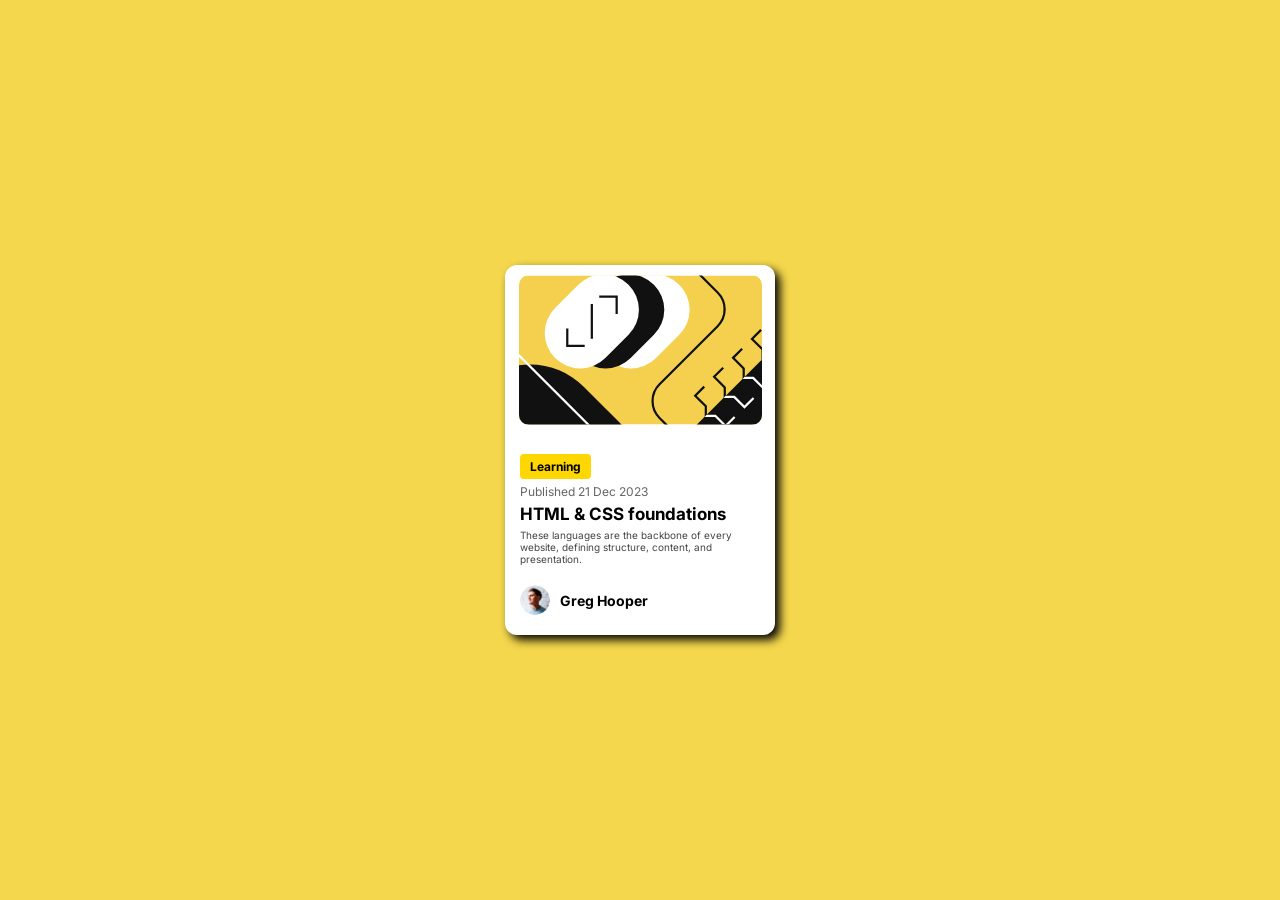
<file: index.html>
<!DOCTYPE html>
<html lang="en">
<head>
    <meta charset="UTF-8">
    <meta name="viewport" content="width=device-width, initial-scale=1.0">
    <title>Card Design</title>
    <link href="https://fonts.googleapis.com/css2?family=Inter:wght@400;600&display=swap" rel="stylesheet">
    <link rel="stylesheet" href="index.css">
        
</head>
<body>

    <div class="card">
        <img src="./assets/images/illustration-article.svg" alt="Thumbnail">
        <div class="card-content">
            <span class="category">Learning</span>
            <p class="date">Published 21 Dec 2023</p>
            <h2 class="title">HTML & CSS foundations</h2>
            <p class="description">
                These languages are the backbone of every website, defining structure, content, and presentation.
            </p>
            <div class="author">
                <img src="./assets/images/image-avatar.webp" alt="Author">
                <span>Greg Hooper</span>
            </div>
        </div>
    </div>

</body>
</html>
</file>
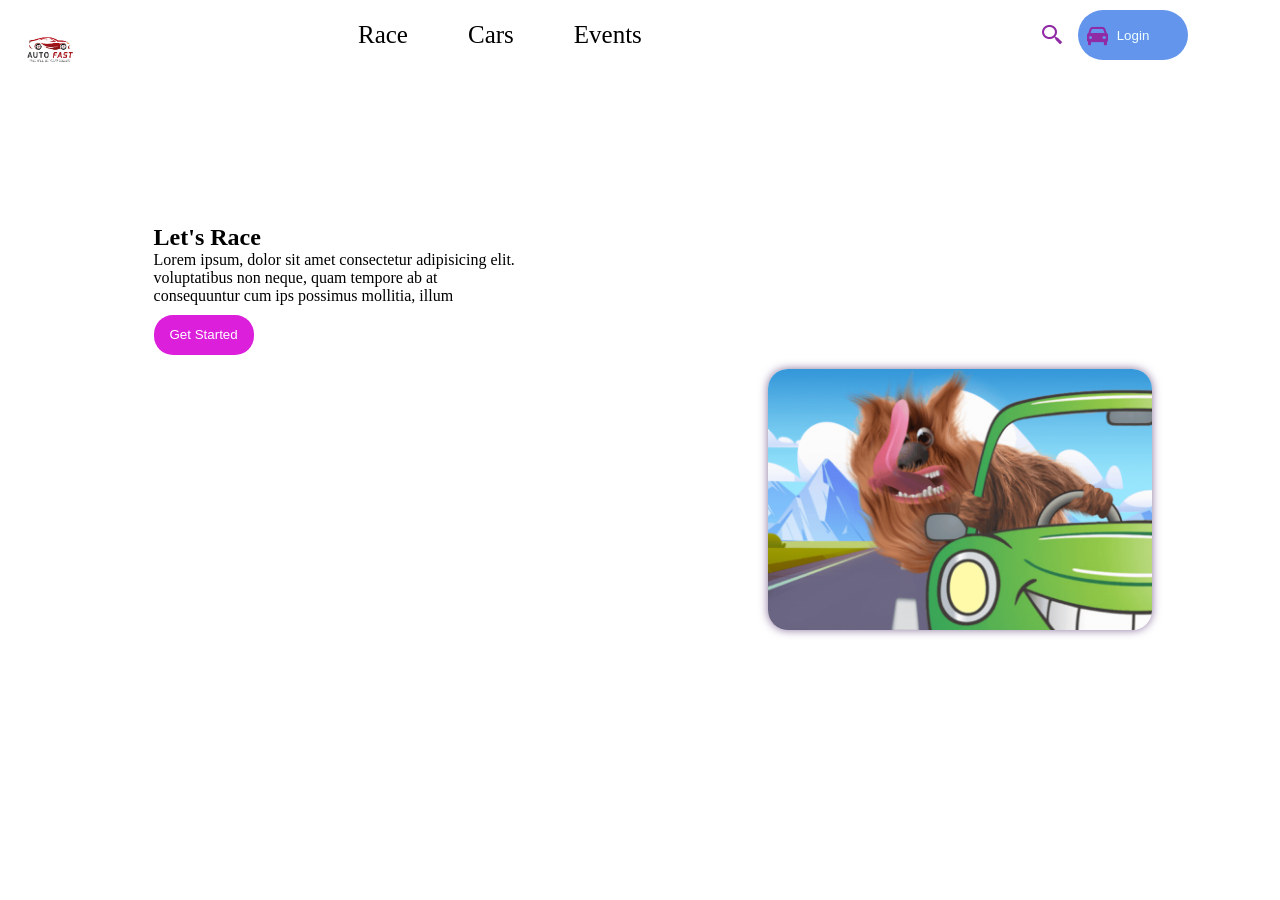
<file: Cars-Studio/index.html>
<!DOCTYPE html>
<html lang="en">
  <head>
    <meta charset="UTF-8" />
    <meta name="viewport" content="width=device-width, initial-scale=1.0" />
    <link rel="stylesheet" href="index.css" />
    <link
      href="https://unpkg.com/boxicons@2.1.4/css/boxicons.min.css"
      rel="stylesheet"
    />
    <title>Cars Studio</title>
  </head>
  <body>
    <header>
      <div class="logo">
        <img src="./839799_preview.jpg" alt="" width="100px" />
      </div>
      <div class="links">
        <a href="">Race</a>
        <a href="">Cars</a>
        <a href="">Events</a>
        <i class="bx bx-search-alt-2"></i>
        <i class="bx bxs-car"></i>
      </div>
      <div class="right">
        <button class="btn">Login</button>
      </div>
    </header>
    <main>
      <div class="left">
    
        <h2>Let's Race</h2>
        <p>
          Lorem ipsum, dolor sit amet consectetur adipisicing elit. <br>
          voluptatibus non neque, quam tempore ab at <br> consequuntur cum ips
          possimus mollitia, illum
        </p>
        <button class="race">Get Started</button>
      </div>
      <div class="right">
<img src="./Cars-gif.gif" alt="">
      </div>
    </main>
  </body>
</html>
</file>
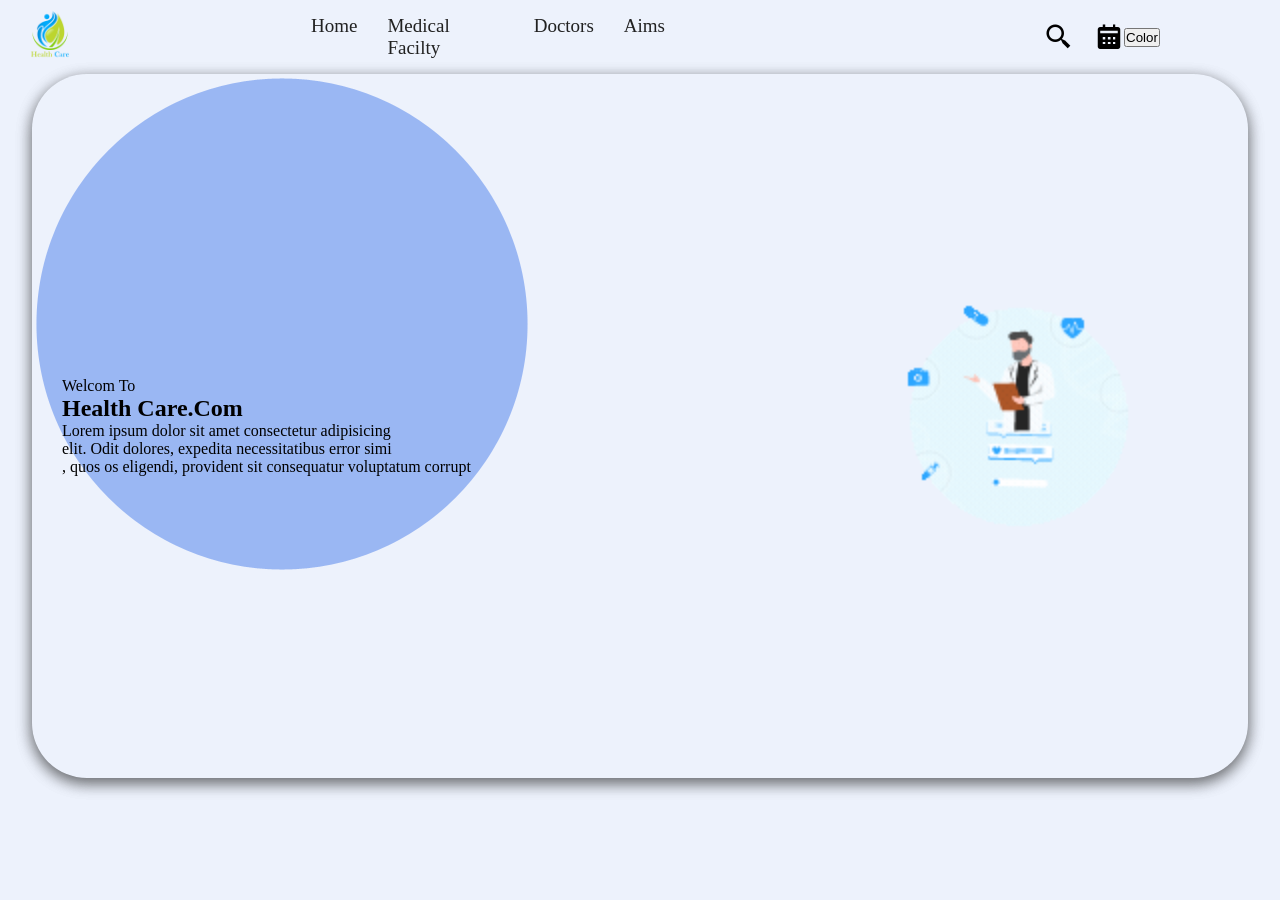
<file: Health Care/index.html>
<!DOCTYPE html>
<html lang="en">
  <head>
    <meta charset="UTF-8" />
    <meta name="viewport" content="width=device-width, initial-scale=1.0" />
    <title>Health Care</title>
    <link
      href="https://unpkg.com/boxicons@2.1.4/css/boxicons.min.css"
      rel="stylesheet"
    />
    <link rel="stylesheet" href="index.css" />
  </head>

  <body>
    <header>
      <nav>
        <div class="logo">
          <img src="Health img.png" alt="health-care" />
        </div>
        <div class="links">
          <a href="">Home</a>
          <a href="">Medical Facilty</a>
          <a href="">Doctors</a>
          <a href="">Aims</a>
        </div>
        <div class="icons">
          <i class="bx bx-search-alt-2"></i>
          <i class="bx bxs-calendar"></i>
          <button>Color</button>
        </div>
      </nav>
    </header>
    <main>
      <div class="herosection">
        <div class="left">
          <p>Welcom To</p>
          <h2>Health Care.Com</h2>
          <p>
            Lorem ipsum dolor sit amet consectetur adipisicing <br> elit. Odit
            dolores, expedita necessitatibus error simi <br>, quos
            os eligendi, provident sit
            consequatur voluptatum corrupt
          </p>
        </div>
        <div class="right">
          <img src="./Animation - 1736358838207.gif" alt="">
        </div>
      </div>
    </main>
  </body>
</html>
</file>
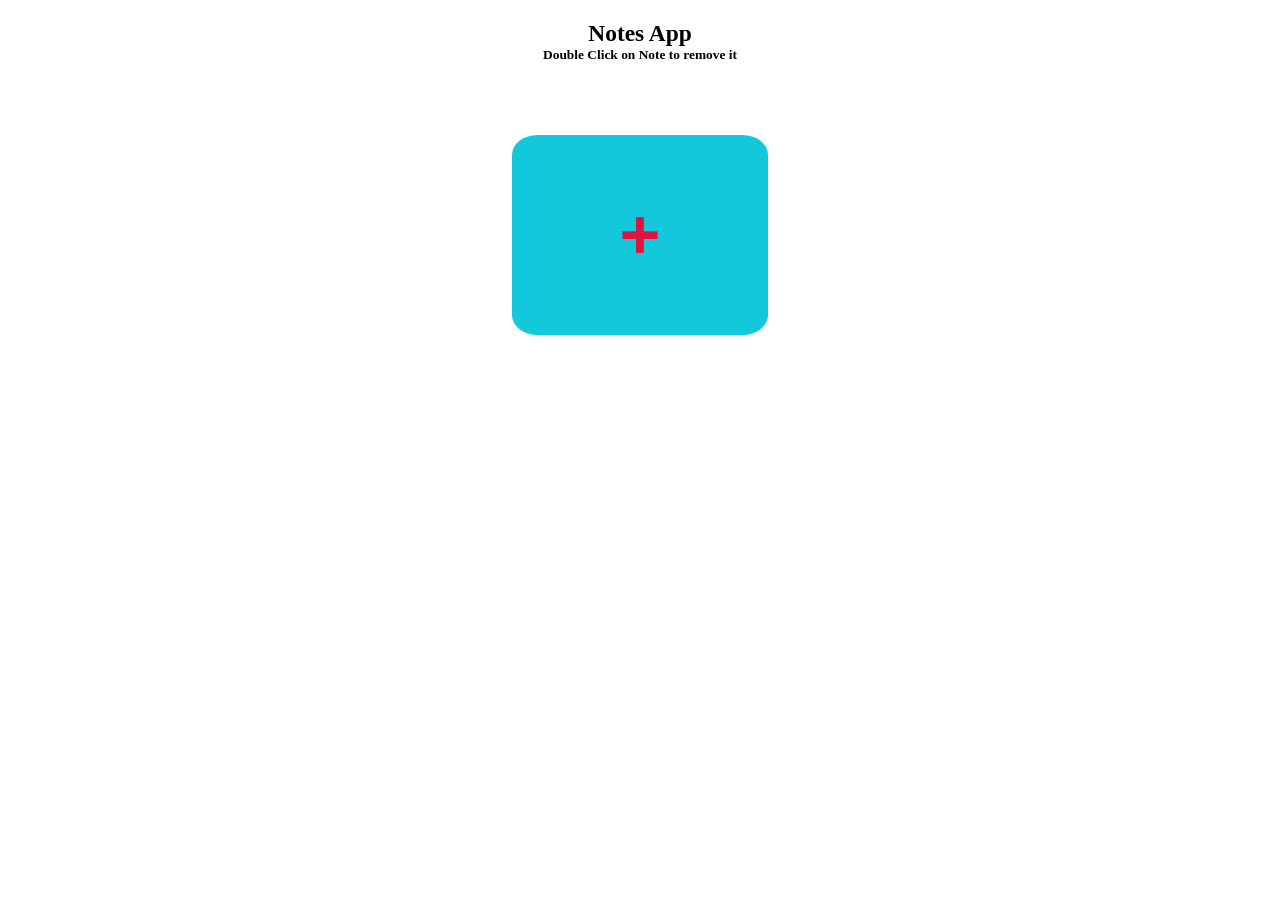
<file: Notes App/index.html>
<!DOCTYPE html>
<html lang="en">
  <head>
    <meta charset="UTF-8" />
    <meta name="viewport" content="width=device-width, initial-scale=1.0" />
    <link rel="stylesheet" href="index.css" />
    <title>Notes App</title>
  </head>
  <body>
    <header>
      <h3>Notes App</h3>
      <h6>Double Click on Note to remove it</h6>
    </header>
    <section>
      <div class="app" id="app">
        <!-- <textarea
          name=""
          class="note"
          rows="10"
          cols="30"
          placeholder="Empty Notes"
          ></textarea> -->
        </div>
        <button class="btn" id="btn">+</button>
      </section>
  </body>
</html>
</file>
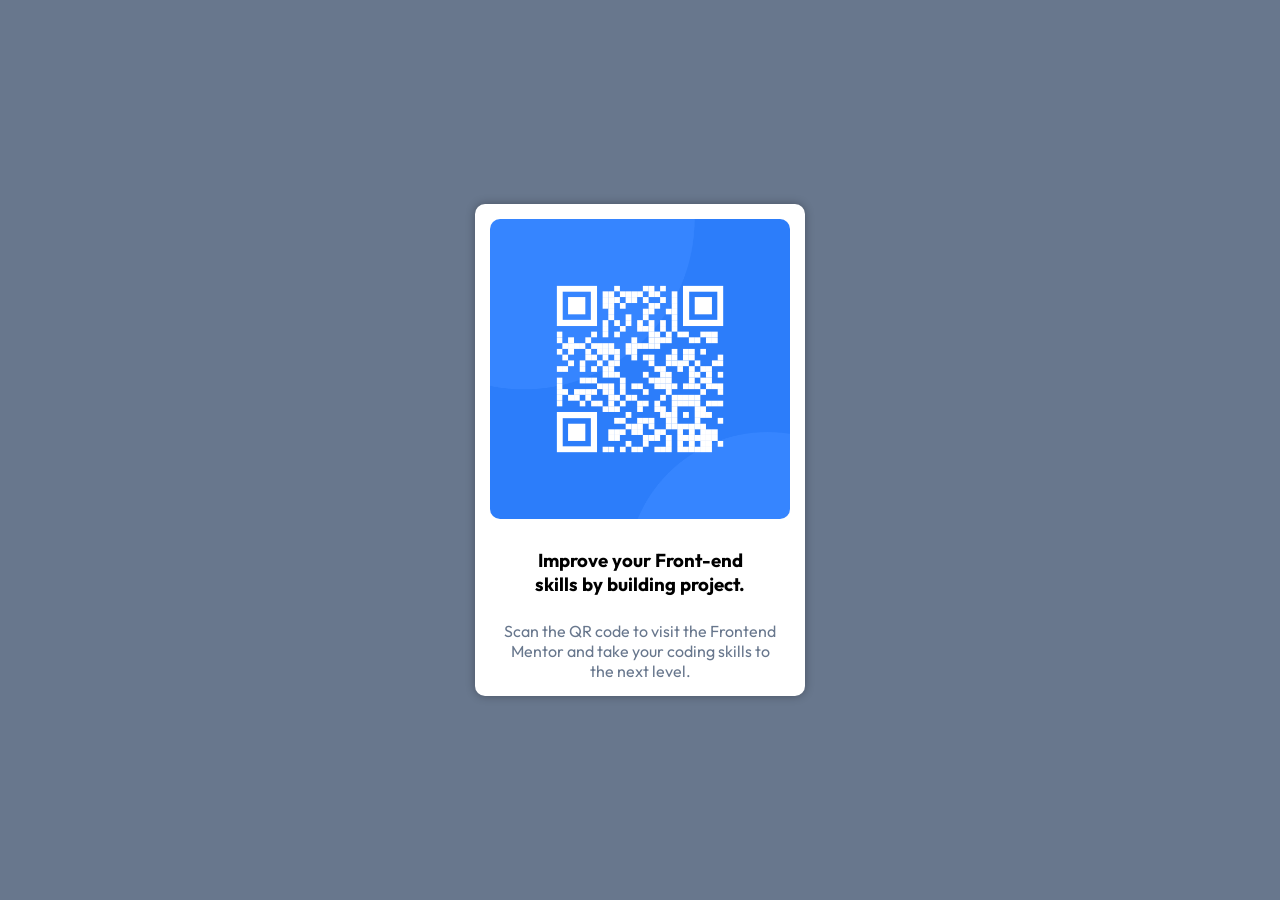
<file: QR -Code/index.html>
<!DOCTYPE html>
<html lang="en">
  <head>
    <meta charset="UTF-8" />
    <meta name="viewport" content="width=device-width, initial-scale=1.0" />
    <!-- displays site properly based on user's device -->

    <link
      rel="icon"
      type="image/png"
      sizes="32x32"
      href="./images/favicon-32x32.png"
    />
<link rel="stylesheet" href="index.css">
    <title>Frontend Mentor | QR code component</title>

    <!-- Feel free to remove these styles or customise in your own stylesheet 👍 -->
  </head>
  <body>
    <div class="container">
      <div class="qr-code">
        <img src="images/image-qr-code.png" alt="">
      </div>
      <h3>Improve your Front-end <br />skills by building project.</h3>
      <p>
        Scan the QR code to visit the Frontend <br> Mentor and take your coding skills to <br> the next level.
        
      </p>
    </div>
  </body>
</html>
</file>
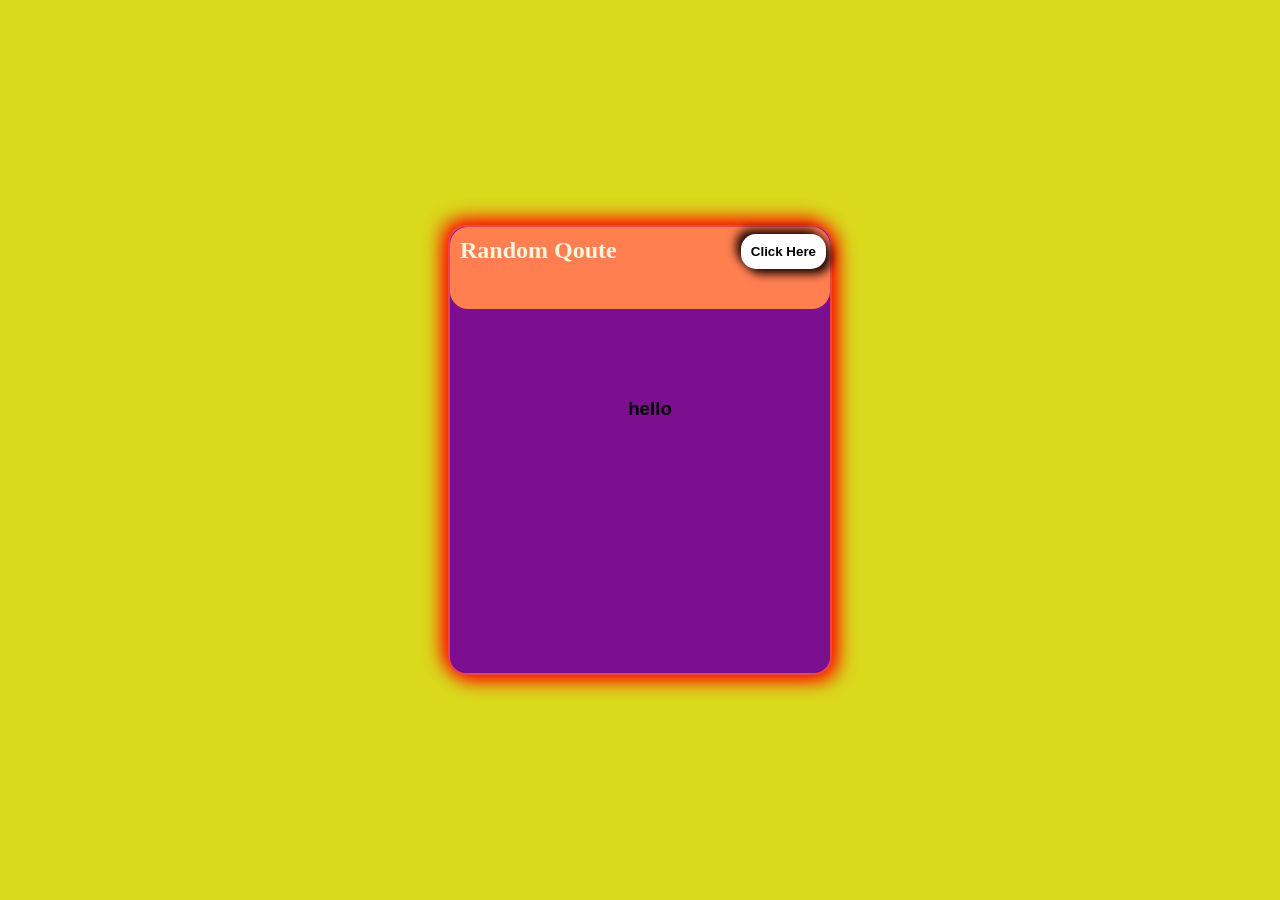
<file: Random Qoute/index.html>
<!DOCTYPE html>
<html lang="en">
  <head>
    <meta charset="UTF-8" />
    <meta name="viewport" content="width=device-width, initial-scale=1.0" />
    <link rel="stylesheet" href="index.css" />
    <title>Document</title>
  </head>
  <body>
    <div class="container">
      <div class="head">
        <h2>Random Qoute</h2>
        <button id="btn">Click Here</button>
      </div>
      <div class="output">
        <h3>hello</h3>
      </div>
    </div>
    <script src="index.js"></script>
  </body>
</html>
</file>
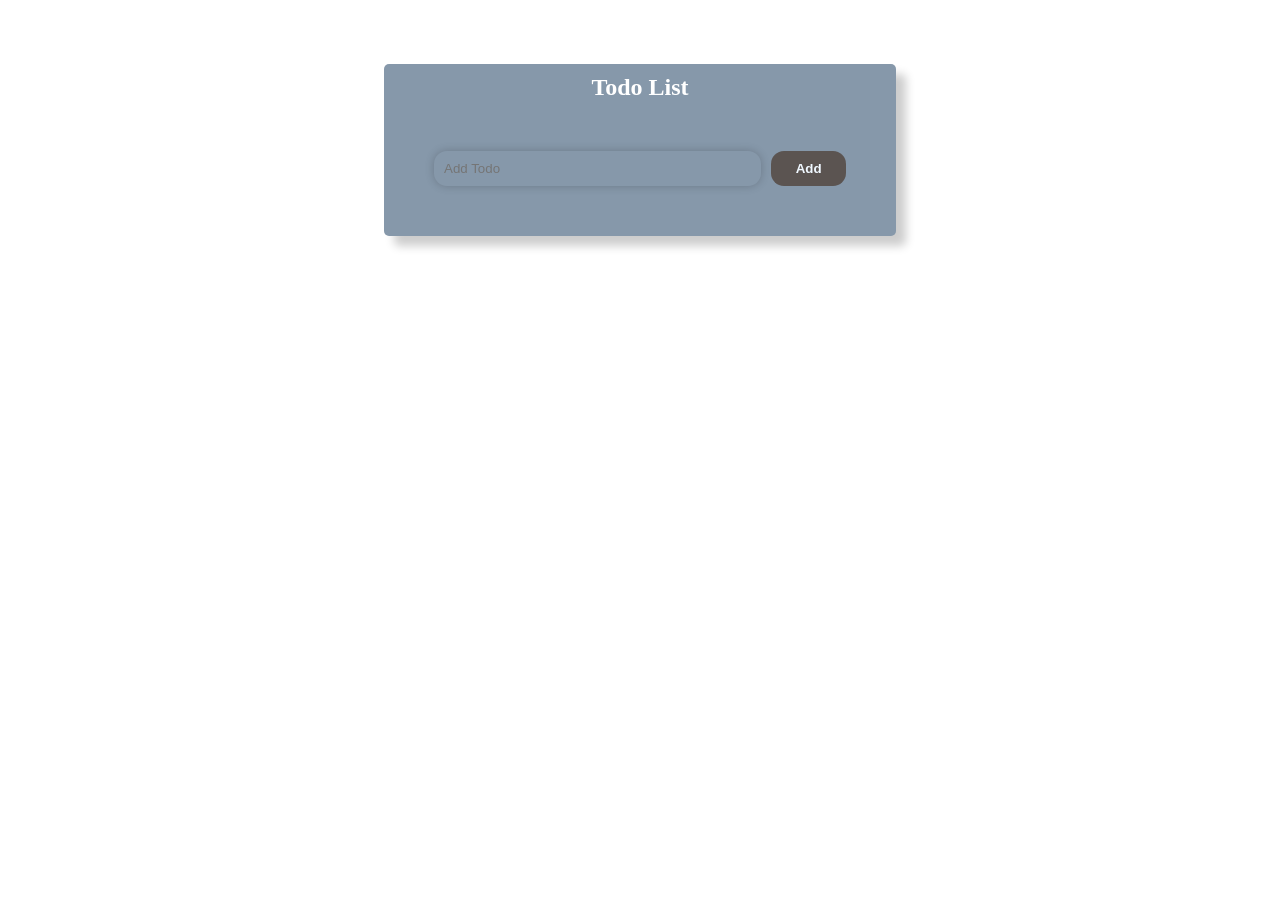
<file: Todo-List/index.html>
<!DOCTYPE html>
<html lang="en">
  <head>
    <meta charset="UTF-8" />
    <meta name="viewport" content="width=device-width, initial-scale=1.0" />
    <link rel="stylesheet" href="index.css">
    <title>Document</title>
  </head>
  <body>
    <div class="container">
      <h2>Todo List</h2>
      <div class="input-field">
        <input type="text" id="input" placeholder="Add Todo" />
        <button id="btn">Add</button>
    </div>
    <ul id="todo"></ul>
    </div>
    <script src="index.js"></script>
  </body>
</html>
</file>
<file: index.css>
* {
    margin: 0;
    padding: 0;
    box-sizing: border-box;
    font-family: 'Inter', sans-serif;
}

body {
    background-color: #F4D74C;
    display: flex;
    justify-content: center;
    align-items: center;
    height: 100vh;
}

.card {
    height: 370px;
    background: white;
    width: 270px;
    border-radius: 12px;
    box-shadow: 5px 5px 10px rgba(5, 5, 5);
    overflow: hidden;
    padding-bottom: 20px;
}

.card img {
    width: 90%;
    height: 150px;
    margin: 10px 14px;
    object-fit: cover;
    border-radius: 10px;
}

.card-content {
    padding: 15px;
}

.category {
    background: #FFD700;
    color: black;
    font-size: 12px;
    font-weight: bold;
    padding: 5px 10px;
    border-radius: 4px;
    display: inline-block;
}

.date {
    font-size: 12px;
    color: #666;
    margin: 5px 0;
}

.title {
    font-size: 17px;
    font-weight: bold;
    margin: 5px 0;
}

.description {
    font-size: 10px;
    color: #444;
    margin-bottom: 10px;
}

.author {
    display: flex;
    align-items: center;
    gap: 10px;
    font-size: 14px;
    font-weight: bold;
    
}

.author img {
    width: 30px;
    height: 30px;
    border-radius: 50%;
    object-fit: cover;
     margin: 10px 0px;
}
</file>
<file: Cars-Studio/index.css>
* {
  margin: 0;
  padding: 0;
  box-sizing: border-box;
}
body {
  margin: 0;
  padding: 0;
  box-sizing: border-box;
}
body {
  margin: 0;
  padding: 0;
  box-sizing: border-box;
}
header {
  width: 100%;
  height: 70px;
  display: flex;
  color: aquamarine;

  background-color: transparent;
}
.btn {
  width: 110px;
  height: 50px;
  margin: 10px;
  background-color: cornflowerblue;
  border: none;
  color: azure;
  border-radius: 57px;
  transition: 0.4s;
}
.links {
  margin: auto;
  align-items: center;
  display: flex;
  height: 100%;
  width: 40%;
}

.logo img {
  margin-bottom: 50px;
}
.links a {
  margin: 30px;
  font-size: 25px;
  text-decoration: none;
  color: black;
  transition: 0.3s;
}
a:hover {
  border-bottom: 2px solid coral;
  color: coral;
}
.btn:hover {
  background-color: brown;
}
.right {
  width: 15%;
  height: 100%;
  display: flex;
  align-items: center;
  margin-right: 20px;
}
.bx {
  font-size: 25px;
  color: rgb(144, 42, 165);
  position: relative;
  left: 70%;
  margin: 10px;
}
.left {
  width: 30%;
  margin: 12%;
}

.race {
  width: 100px;
  height: 40px;
  border: none;
  background-color: rgb(219, 31, 219);
  color: #fff;
  border-radius: 19px;
  font-size: bold;
  margin-top: 10px;
}

.right img {
  width: 30%;
  position: absolute;
  left: 60%;
  bottom: 30%;
  border-radius: 20px;
  box-shadow: 0px 0px 10px rgba(135, 111, 155, 1.2);
}
</file>
<file: Health Care/index.css>
@import url("https://fonts.googleapis.com/css2?family=Josefin+Sans:ital,wght@0,100..700;1,100..700&display=swap");
* {
  margin: 0;
  padding: 0;
}
body {
  margin: 0;
  padding: 0;
  box-sizing: border-box;
  background: var(--primary-color);
}
:root{
  --primary-color:#edf2fc;
  --secondary-color:#212121;
}
.dark-theme{
  
}
header {
  height: 100%;
  width: 100%;
  background:var(--primary-color)
}
nav {
  width: 100%;
  height: 70%;
  display: flex;
  background-color: transparent;
  align-items: center;

  /* border: 2px solid black;*/
}
.logo img {
  width: 60px;
  margin-left: 20px;
}
.links {
  width: 30%;
  height: 100%;
  margin: auto;
  /*border: 2px solid red;*/
  text-decoration: none;
  display: flex;
}
.links a {
  margin: 15px;
  text-decoration: none;
  color: var(--secondary-color);
  font-size: 19px;
  transition: 0.3s;
}
.links a:hover {
  border-bottom: 3px solid rgb(91, 103, 247);
  color: rgb(91, 103, 247);
}
.links a:active {
  border-bottom: 3px solid red;
}
.icons {
  display: flex;
  align-items: center;
  width: 20%;
  height: 100%;
  margin-left: 10%;
}
.bx {
  font-size: 30px;
  margin-left: 20px;
  cursor: pointer;
  transition: 0.3s;
}
.bx:hover {
  color: rgb(91, 103, 247);
}
main {
  width: 95%;
  min-height: 90%;
  box-shadow: rgba(0, 0, 0, 0.35) 0px 5px 15px;
  border-radius: 55px;
  margin: auto;
}
.herosection {
  display: flex;
  align-items: center;
  width: 100%;
  height: 80%;
  background-image: url(./circle-png-25311.png);
  background-repeat: no-repeat;
  background-size: auto;
  box-shadow: rgba(0, 0, 0, 0.35) 0px 5px 15px;
  border-radius: 55px;
}
.herosection .left {
  width: 50%;

  margin-left: 30px;
}
.herosection .right img {
  width: 300px;
  margin-bottom: 200px;
  margin-top: 200px;
  margin-left: 200px;
}
</file>
<file: Notes App/index.css>
* {
  margin: 0;
  padding: 0;
  box-sizing: border-box;
}
/* body{
   height: 100vh;
   display: flex;
   justify-content: center;
   align-items: center;
} */
header {
  text-align: center;
  padding: 20px;
  font-size: 20px;
}
section {
  display: flex;
  justify-content: center;
  align-items: center;
}
.note {
  padding: 15px;
  border-radius: 20px;
  box-shadow: 0 0 10px rgba(0, 0, 0, 0.3);
  font-size: 15px;
  height: 200px;
  color: crimson;
  outline: none;
  border: none;
  background-color: darkorange;
  transition: all 0.3s ease;
}
.btn {
  position: absolute;
   top: 15%;
  width: 20%;
  height: 200px;
  border: none;
  border-radius: 10%;
  background-color: rgb(20, 200, 220);
  color: #e1123b;
  font-size: 70px;
  font-weight: 700;
  cursor: pointer;
  transition: all 0.3s ease;
}

.btn:hover{
    background-color: #e9506f;
    color: black;
    transform: scale(1.1);
}
</file>
<file: QR -Code/index.css>
@import url("https://fonts.googleapis.com/css2?family=Outfit:wght@100..900&display=swap");
* {
  margin: 0;
  padding: 0;
  box-sizing: border-box;
  font-family: "Outfit", serif;
}
body {
  background-color: hsl(216, 15%, 48%);
  display: flex;
  justify-content: center;
  align-items: center;
  height: 100vh;
}
.container {
  display: flex;
  justify-content: center;
  align-items: center;
  flex-direction: column;
  background-color: #fff;
  padding: 15px;
  margin: 15px;
  border-radius: 10px;
  box-shadow: 0 0 10px rgba(0, 0, 0, 0.3);
}
.qr-code img {
  height: 300px;
  width: 300px;
  border-radius: 10px;
}
h3 {
  text-align: center;
  margin: 15px;
  padding: 10px;
}
p {
  text-align: center;
  color: hsl(216, 15%, 48%);
}
</file>
<file: Random Qoute/index.css>
* {
  margin: 0;
  padding: 0;
  box-sizing: border-box;
}
body {
  width: 100%;
  height: 100vh;
  display: flex;
  justify-content: center;
  align-items: center;
  background-color: rgb(218, 218, 28);
  
}
.container {
  height: 50%;
  width: 30%;
  background-color: rgb(123, 15, 144);
  border-radius: 18px;
  border: 2px solid rgb(233, 71, 71);
  box-shadow: 5px 5px 20px red, -5px -5px 20px red;
}
.head{
    border-radius: 18px;
    background-color: coral;
    padding: 10px;
}
.head button{
  border: none;
  position: relative;
  left: 78%;
  bottom: 30px;
  padding: 10px;
  border-radius: 15px;
  background-color: rgb(255, 255, 255);
  color: #030101;
  font-weight: bold;
  cursor: pointer;
  box-shadow: 5px 5px 10px rgb(25, 5, 5),  -5px -5px 10px rgb(40, 9, 9);
  transition: 0.3s;
  
}
h2{
    color: beige;
    font-family: Georgia, 'Times New Roman', Times, serif;
}
.output {
    font-weight: bold;
    margin-left: 20px;
    font-family: 'Gill Sans', 'Gill Sans MT', Calibri, 'Trebuchet MS', sans-serif;
    height: 200px;
    display: flex;
    justify-content: center;
    align-items: center;
}
button:hover{
    background-color: rgb(180, 224, 38);
}
</file>
<file: Todo-List/index.css>
* {
  margin: 0;
  padding: 0;
  box-sizing: border-box;
}
body {
  display: flex;
  justify-content: center;
  margin-top: 5%;
}
.container {
  height: 100%;
  width: 40%;
  border-radius: 5px;
  background-color: rgb(134, 152, 170);
  box-shadow: 10px 10px 10px rgba(0, 0, 0, 0.2);
}
h2 {
  text-align: center;
  color: rgb(255, 255, 255);
  font-family: Georgia, Times, serif;
  margin: 10px;
}
.input-field {
  margin: 50px;
  display: flex;
  align-items: center;
  justify-content: space-between;
  border-bottom: 1px white;
}
input {
   width: 80%;
  color: #fff;
  background-color: antiquewhite;
  padding: 10px;
  border: none;
  margin-right: 10px;
border-radius: 13px;

  background-color: transparent;
  box-shadow: 0 0  10px rgba(0, 0, 0, 0.2);
}
button {
  padding: 10px;
  background: transparent;
  width: 75px;
  background-color: rgb(91, 84, 81);
  color: aliceblue;
  border: none;
  
  font-weight: bold;
  border-radius: 13px;
  cursor: pointer;
  transition: 0.3s;
}
button:hover {
  background-color: lawngreen;
  color: black;
}
ul {
  list-style: none;
  background-color: transparent;
  
   margin-left: 15px;
  margin-right: 15px;
  border-radius: 7px; 
  margin-top: 20px;
}
li {
    word-spacing: 10px ;
  border-radius: 13px;
  box-shadow: 0 0   10px rgba(0, 0, 0, 0.2);
  margin: 10px;
  padding: 5px;
  display: flex;
  margin-left: 5px;
  justify-content: space-between;
  align-items: center;
  color: ghostwhite;
  font-size: 20px;

}
.delete-todo {
  background-color: rgb(212, 16, 16);
}
</file>
